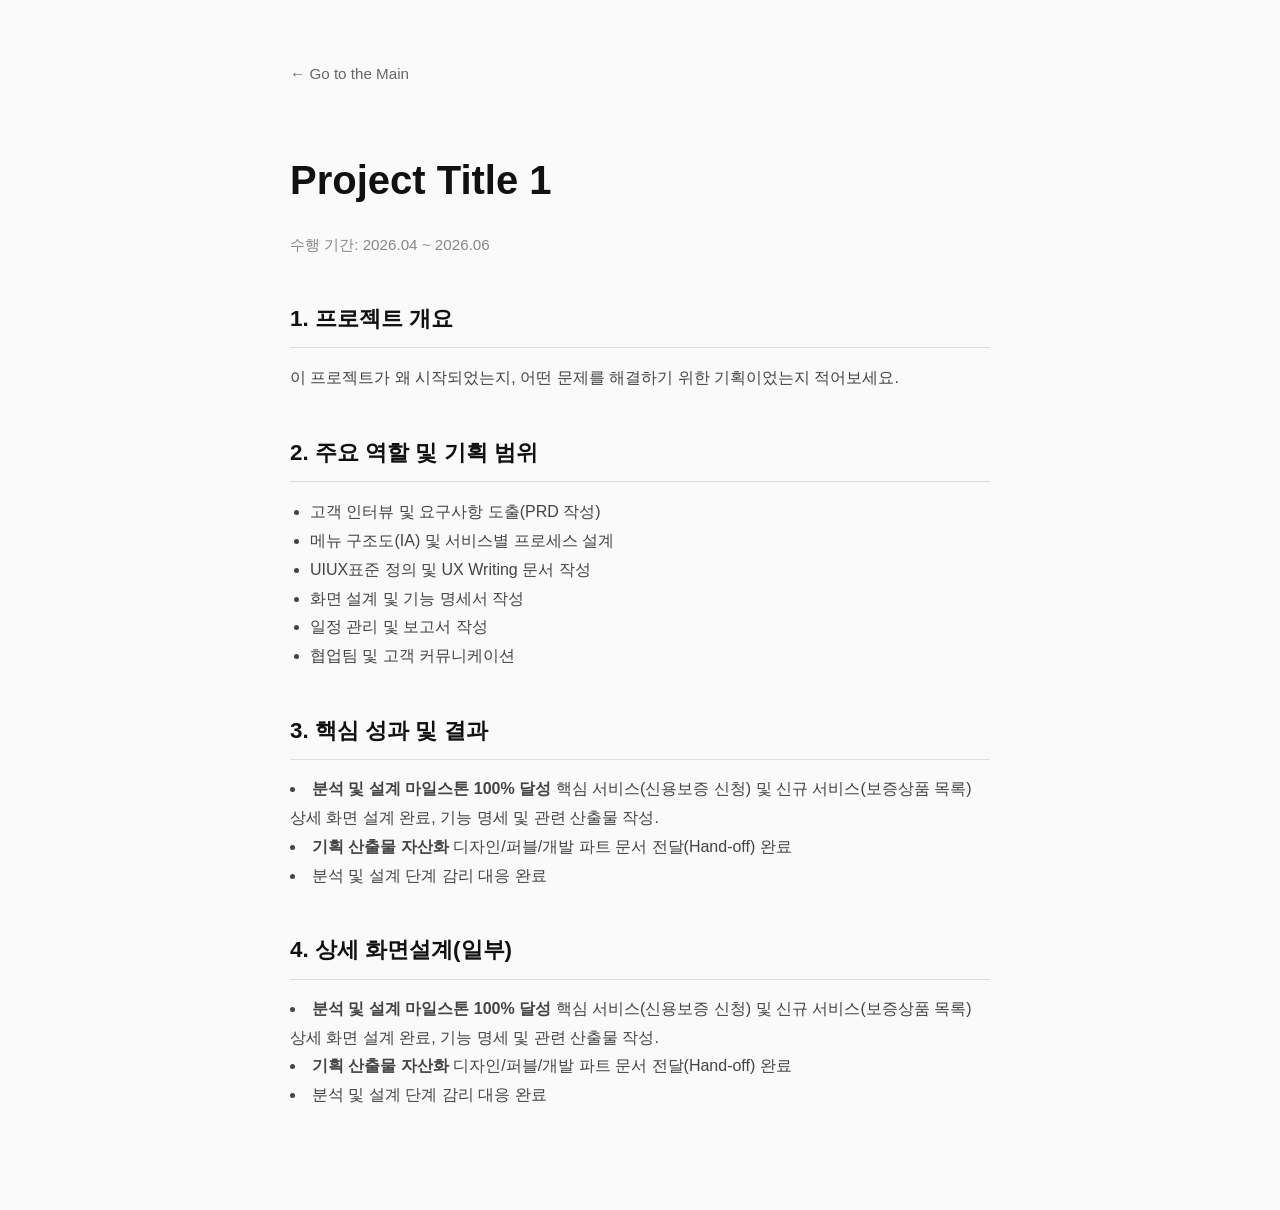
<file: project1.html>
<!DOCTYPE html>
<html lang="ko">
<head>
    <meta charset="UTF-8">
    <meta name="viewport" content="width=device-width, initial-scale=1.0">
    <title>Project 1 - Vivienne's Portfolio</title>
    <style>
        body { 
            font-family: 'Segoe UI', Tahoma, Geneva, Verdana, sans-serif; 
            line-height: 1.8; 
            padding: 60px 20px; 
            max-width: 700px; 
            margin: 0 auto;   
            color: #333; 
            background-color: #fafafa;
        }
        /* 뒤로가기 버튼 스타일 */
        .back-btn { text-decoration: none; color: #666; font-size: 0.95rem; display: inline-block; margin-bottom: 30px; }
        .back-btn:hover { color: #111; text-decoration: underline; }
        
        h1 { font-size: 2.5rem; margin-bottom: 10px; color: #111; font-weight: 800; }
        .project-date { color: #888; font-size: 0.95rem; margin-bottom: 40px; }
        
        /* 상세 내용 섹션 */
        .section { margin-bottom: 40px; }
        .section h2 { font-size: 1.4rem; color: #111; border-bottom: 1px solid #ddd; padding-bottom: 8px; margin-bottom: 15px; }
        .section p, .section li { font-size: 1rem; color: #444; }
        .section ul { padding-left: 20px; }
    </style>
</head>
<body>

    <a href="index.html" class="back-btn">← Go to the Main</a>

    <h1>Project Title 1</h1>
    <p class="project-date">수행 기간: 2026.04 ~ 2026.06</p>

    <div class="section">
        <h2>1. 프로젝트 개요</h2>
        <p>이 프로젝트가 왜 시작되었는지, 어떤 문제를 해결하기 위한 기획이었는지 적어보세요.</p>
    </div>

    <div class="section">
        <h2>2. 주요 역할 및 기획 범위</h2>
        <ul>
            <li>고객 인터뷰 및 요구사항 도출(PRD 작성)</li>
            <li>메뉴 구조도(IA) 및 서비스별 프로세스 설계</li>
            <li>UIUX표준 정의 및 UX Writing 문서 작성</li>
            <li>화면 설계 및 기능 명세서 작성</li>
            <li>일정 관리 및 보고서 작성</li>
            <li>협업팀 및 고객 커뮤니케이션</li>
        </ul>
    </div>

    <div class="section">
        <h2>3. 핵심 성과 및 결과</h2>
        <li><strong>분석 및 설계 마일스톤 100% 달성</strong> 핵심 서비스(신용보증 신청) 및 신규 서비스(보증상품 목록) 상세 화면 설계 완료, 기능 명세 및 관련 산출물 작성.</li>
        <li><strong>기획 산출물 자산화</strong> 디자인/퍼블/개발 파트 문서 전달(Hand-off) 완료</li>
        <li>분석 및 설계 단계 감리 대응 완료</li>
    </div>

    <div class="section">
        <h2>4. 상세 화면설계(일부)</h2>
        <li><strong>분석 및 설계 마일스톤 100% 달성</strong> 핵심 서비스(신용보증 신청) 및 신규 서비스(보증상품 목록) 상세 화면 설계 완료, 기능 명세 및 관련 산출물 작성.</li>
        <li><strong>기획 산출물 자산화</strong> 디자인/퍼블/개발 파트 문서 전달(Hand-off) 완료</li>
        <li>분석 및 설계 단계 감리 대응 완료</li>
    </div>


</body>
</html>
</file>
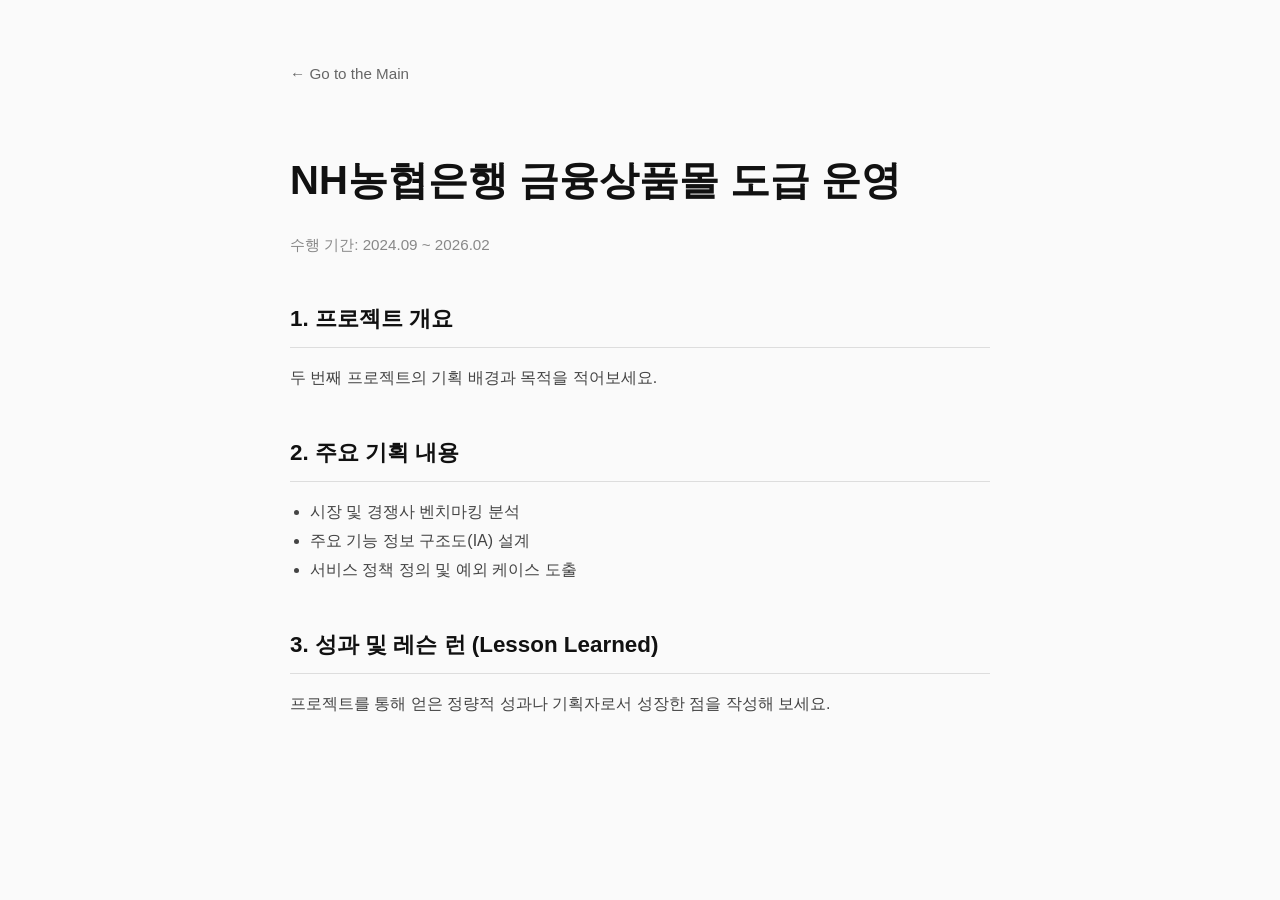
<file: project2.html>
<!DOCTYPE html>
<html lang="ko">
<head>
    <meta charset="UTF-8">
    <meta name="viewport" content="width=device-width, initial-scale=1.0">
    <title>Project 2 - Vivienne's Portfolio</title>
    <style>
        body { 
            font-family: 'Segoe UI', Tahoma, Geneva, Verdana, sans-serif; 
            line-height: 1.8; padding: 60px 20px; max-width: 700px; margin: 0 auto;   
            color: #333; background-color: #fafafa;
        }
        .back-btn { text-decoration: none; color: #666; font-size: 0.95rem; display: inline-block; margin-bottom: 30px; }
        .back-btn:hover { color: #111; text-decoration: underline; }
        h1 { font-size: 2.5rem; margin-bottom: 10px; color: #111; font-weight: 800; }
        .project-date { color: #888; font-size: 0.95rem; margin-bottom: 40px; }
        .section { margin-bottom: 40px; }
        .section h2 { font-size: 1.4rem; color: #111; border-bottom: 1px solid #ddd; padding-bottom: 8px; margin-bottom: 15px; }
        .section p, .section li { font-size: 1rem; color: #444; }
        .section ul { padding-left: 20px; }
    </style>
</head>
<body>

    <a href="index.html" class="back-btn">← Go to the Main</a>

    <h1>NH농협은행 금융상품몰 도급 운영</h1>
    <p class="project-date">수행 기간: 2024.09 ~ 2026.02</p>

    <div class="section">
        <h2>1. 프로젝트 개요</h2>
        <p>두 번째 프로젝트의 기획 배경과 목적을 적어보세요.</p>
    </div>

    <div class="section">
        <h2>2. 주요 기획 내용</h2>
        <ul>
            <li>시장 및 경쟁사 벤치마킹 분석</li>
            <li>주요 기능 정보 구조도(IA) 설계</li>
            <li>서비스 정책 정의 및 예외 케이스 도출</li>
        </ul>
    </div>

    <div class="section">
        <h2>3. 성과 및 레슨 런 (Lesson Learned)</h2>
        <p>프로젝트를 통해 얻은 정량적 성과나 기획자로서 성장한 점을 작성해 보세요.</p>
    </div>

</body>
</html>
</file>
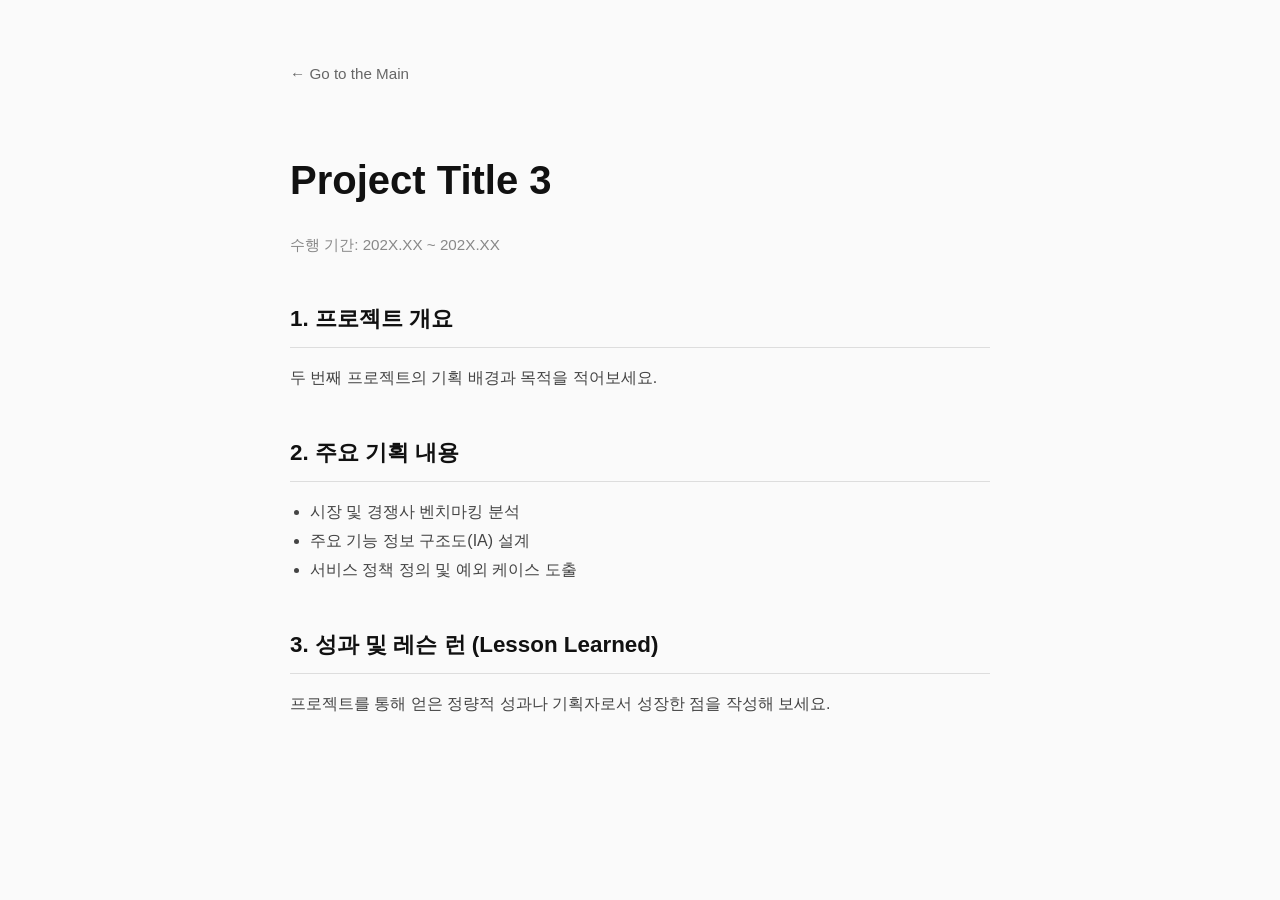
<file: project3.html>
<!DOCTYPE html>
<html lang="ko">
<head>
    <meta charset="UTF-8">
    <meta name="viewport" content="width=device-width, initial-scale=1.0">
    <title>Project 3 - Vivienne's Portfolio</title>
    <style>
        body { 
            font-family: 'Segoe UI', Tahoma, Geneva, Verdana, sans-serif; 
            line-height: 1.8; padding: 60px 20px; max-width: 700px; margin: 0 auto;   
            color: #333; background-color: #fafafa;
        }
        .back-btn { text-decoration: none; color: #666; font-size: 0.95rem; display: inline-block; margin-bottom: 30px; }
        .back-btn:hover { color: #111; text-decoration: underline; }
        h1 { font-size: 2.5rem; margin-bottom: 10px; color: #111; font-weight: 800; }
        .project-date { color: #888; font-size: 0.95rem; margin-bottom: 40px; }
        .section { margin-bottom: 40px; }
        .section h2 { font-size: 1.4rem; color: #111; border-bottom: 1px solid #ddd; padding-bottom: 8px; margin-bottom: 15px; }
        .section p, .section li { font-size: 1rem; color: #444; }
        .section ul { padding-left: 20px; }
    </style>
</head>
<body>

    <a href="index.html" class="back-btn">← Go to the Main</a>

    <h1>Project Title 3</h1>
    <p class="project-date">수행 기간: 202X.XX ~ 202X.XX</p>

    <div class="section">
        <h2>1. 프로젝트 개요</h2>
        <p>두 번째 프로젝트의 기획 배경과 목적을 적어보세요.</p>
    </div>

    <div class="section">
        <h2>2. 주요 기획 내용</h2>
        <ul>
            <li>시장 및 경쟁사 벤치마킹 분석</li>
            <li>주요 기능 정보 구조도(IA) 설계</li>
            <li>서비스 정책 정의 및 예외 케이스 도출</li>
        </ul>
    </div>

    <div class="section">
        <h2>3. 성과 및 레슨 런 (Lesson Learned)</h2>
        <p>프로젝트를 통해 얻은 정량적 성과나 기획자로서 성장한 점을 작성해 보세요.</p>
    </div>

</body>
</html>
</file>
